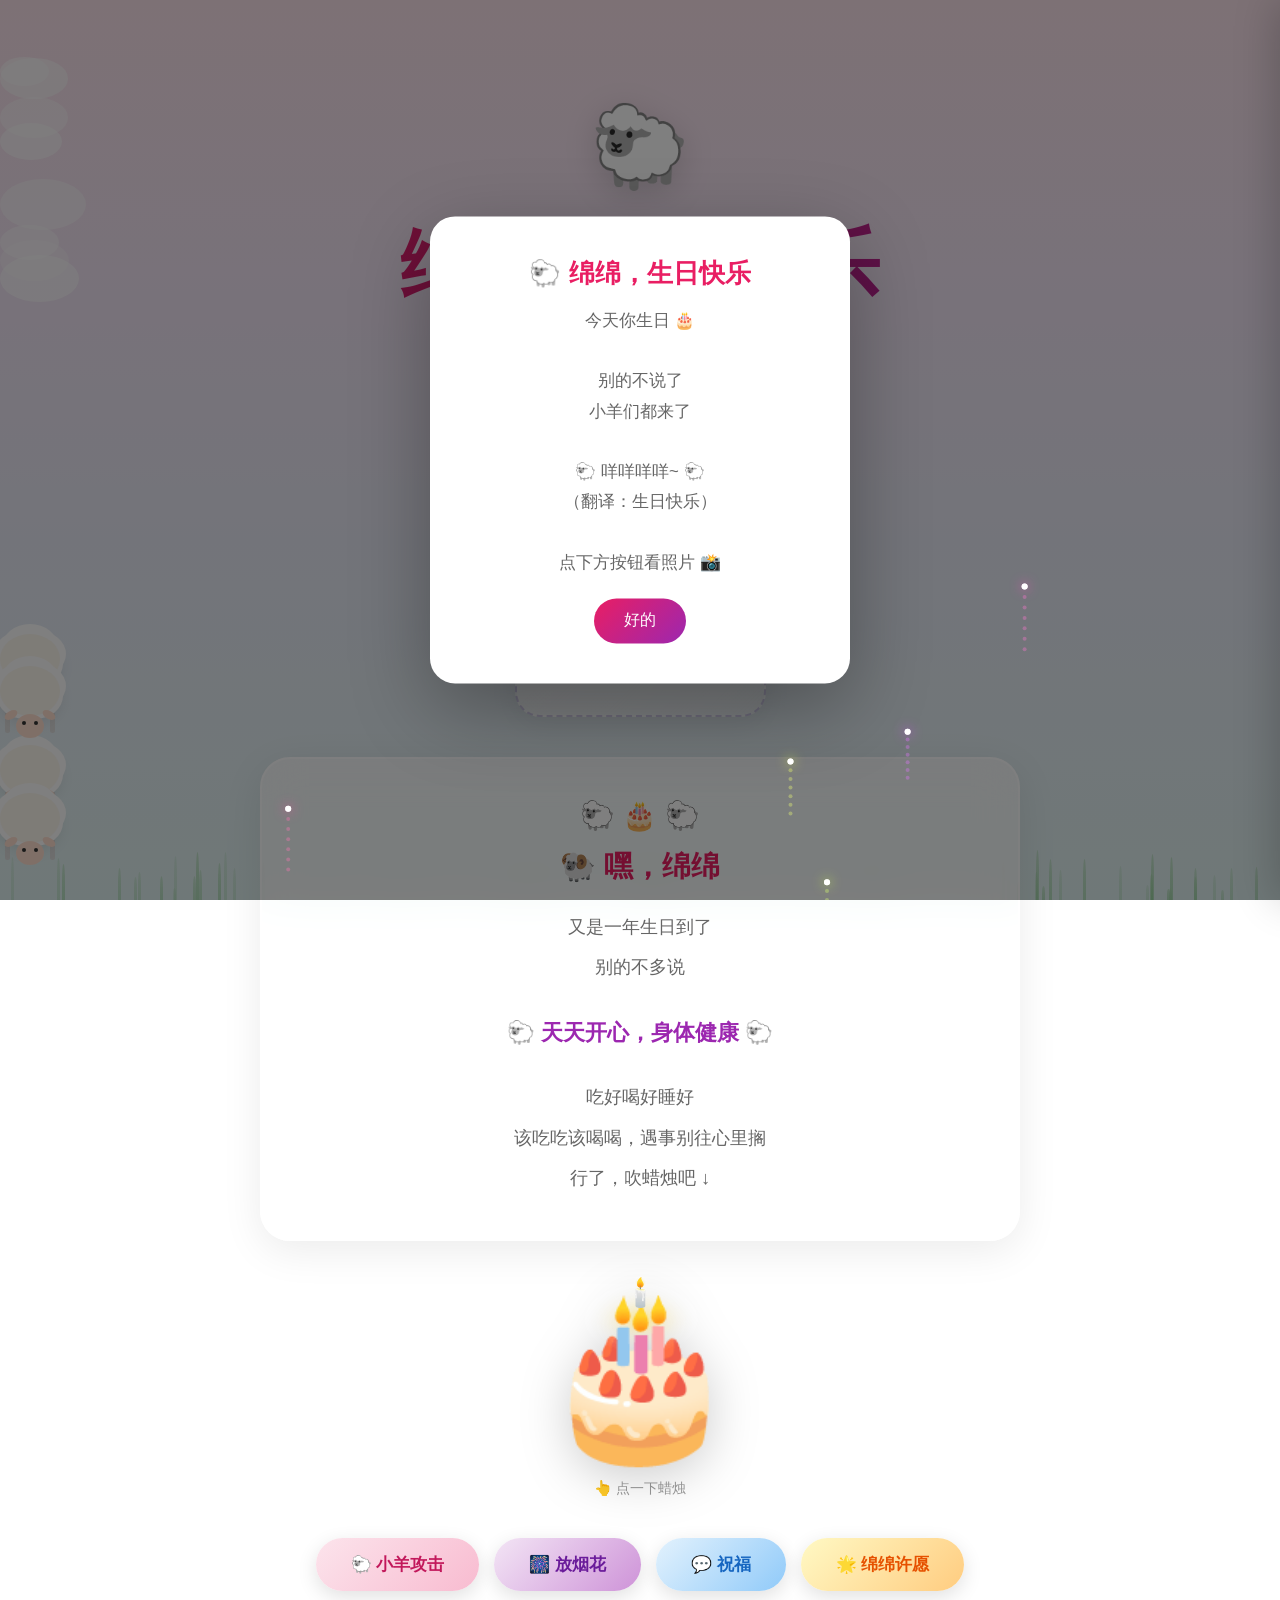
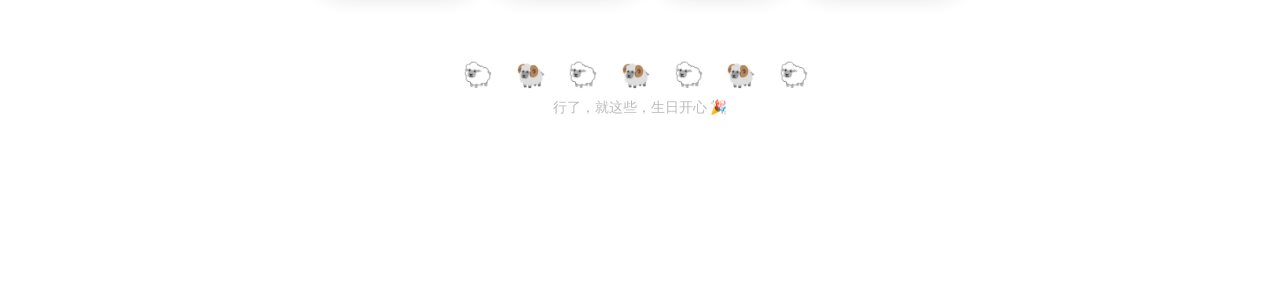
<file: index.html>
<!DOCTYPE html><html lang="zh-CN"><head><meta charset="UTF-8"><meta name="viewport" content="width=device-width,initial-scale=1.0"><title>🐑 绵绵，生日快乐！🎂</title>
<style>
:root{--sw:#fef9f0;--td:#5a4a6a}
*{margin:0;padding:0;box-sizing:border-box}
body{font-family:'PingFang SC','Microsoft YaHei',sans-serif;background:linear-gradient(180deg,#fce4ec 0%,#f3e5f5 30%,#e8eaf6 60%,#e0f2f1 100%);background-attachment:fixed;min-height:100vh;overflow-x:hidden;color:var(--td);cursor:default}
.cloud{position:fixed;background:white;border-radius:50%;opacity:.6;pointer-events:none;z-index:0;animation:cloudFloat linear infinite}
.cloud::before,.cloud::after{content:'';position:absolute;background:white;border-radius:50%}
@keyframes cloudFloat{0%{transform:translateX(-200px)}100%{transform:translateX(calc(100vw + 400px))}}
.grass-container{position:fixed;bottom:0;left:0;width:100%;height:120px;pointer-events:none;z-index:0;overflow:hidden}
.grass-blade{position:absolute;bottom:0;width:3px;background:linear-gradient(to top,#81c784,#a5d6a7);border-radius:50% 50% 0 0;animation:sway 3s ease-in-out infinite;transform-origin:bottom center}
@keyframes sway{0%,100%{transform:rotate(-5deg)}50%{transform:rotate(5deg)}}
.sheep{position:fixed;pointer-events:none;z-index:2;animation:sheepWalk 20s linear infinite}
.sheep-wool{width:60px;height:50px;background:var(--sw);border-radius:50%;position:relative;box-shadow:-8px -5px 0 -2px #fff,8px -5px 0 -2px #fff,0px -12px 0 -2px #fff,-5px 5px 0 -2px #fff,5px 5px 0 -2px #fff,0 8px 15px rgba(0,0,0,.1)}
.sheep-face{position:absolute;bottom:-5px;left:50%;transform:translateX(-50%);width:28px;height:24px;background:#ffe0d0;border-radius:50%;z-index:2}
.sheep-eye{position:absolute;width:4px;height:4px;background:#333;border-radius:50%;top:7px}
.sheep-eye.left{left:6px}.sheep-eye.right{right:6px}
.sheep-ear{position:absolute;width:14px;height:8px;background:#ffe0d0;border-radius:50%;top:-3px}
.sheep-ear.left{left:-12px;transform:rotate(-30deg)}.sheep-ear.right{right:-12px;transform:rotate(30deg)}
.sheep-legs{display:flex;justify-content:center;gap:10px;margin-top:-3px}
.sheep-leg{width:5px;height:20px;background:#ddd;border-radius:0 0 3px 3px;animation:legWalk 1s ease-in-out infinite}
.sheep-leg:nth-child(2),.sheep-leg:nth-child(4){animation-delay:.5s}
@keyframes legWalk{0%,100%{transform:rotate(0)}50%{transform:rotate(15deg)}}
@keyframes sheepWalk{0%{left:-100px}100%{left:calc(100vw + 100px)}}
.container{position:relative;z-index:10;max-width:800px;margin:0 auto;padding:40px 20px 140px}
.header{text-align:center;padding:60px 0 30px}
.header-sheep{font-size:80px;animation:sheepBounce 2s ease-in-out infinite;display:inline-block;filter:drop-shadow(0 8px 16px rgba(0,0,0,.15));cursor:pointer}
@keyframes sheepBounce{0%,100%{transform:translateY(0)scale(1)}50%{transform:translateY(-15px)scale(1.08)}}
.title{font-size:clamp(3rem,8vw,5rem);font-weight:900;background:linear-gradient(135deg,#e91e63,#9c27b0,#3f51b5,#00bcd4);background-size:400% 400%;-webkit-background-clip:text;-webkit-text-fill-color:transparent;background-clip:text;animation:gradientShift 4s ease infinite;margin:20px 0 10px}
@keyframes gradientShift{0%,100%{background-position:0% 50%}50%{background-position:100% 50%}}
.subtitle{font-size:1.4rem;color:#888;font-weight:300;letter-spacing:4px}
.zodiac-badge{display:inline-flex;align-items:center;gap:10px;background:white;border-radius:50px;padding:12px 28px;box-shadow:0 4px 20px rgba(0,0,0,.08);margin:20px 0;font-size:1.1rem;color:#888}
.zodiac-badge .sheep-icon{font-size:2rem;animation:sheepBounce 2s ease-in-out infinite}
.photo-entry{text-align:center;margin:30px 0}
.photo-btn-big{display:inline-flex;flex-direction:column;align-items:center;gap:12px;padding:30px 50px;background:linear-gradient(135deg,rgba(255,255,255,.8),rgba(255,255,255,.4));backdrop-filter:blur(15px);border:2px dashed rgba(161,140,209,.4);border-radius:25px;cursor:pointer;transition:all .3s cubic-bezier(.175,.885,.32,1.275);font-family:inherit;font-size:1rem;color:var(--td);box-shadow:0 8px 30px rgba(0,0,0,.06)}
.photo-btn-big:hover{transform:translateY(-4px);box-shadow:0 16px 45px rgba(0,0,0,.12);border-color:#a18cd1}
.photo-btn-icon{font-size:50px;animation:sheepBounce 2s ease-in-out infinite}
.photo-btn-text{font-size:1.3rem;font-weight:600}
.photo-btn-count{font-size:.85rem;color:#bbb}
.wish-card{background:rgba(255,255,255,.7);backdrop-filter:blur(20px);border-radius:30px;padding:40px 30px;text-align:center;margin:40px 0;box-shadow:0 10px 40px rgba(0,0,0,.08);border:2px solid rgba(255,255,255,.8);position:relative;overflow:hidden}
.wish-card>*{position:relative;z-index:1}
.wish-card .sheep-ears{font-size:28px;margin-bottom:15px}
.wish-card h2{font-size:1.8rem;color:#e91e63;margin-bottom:20px}
.wish-card p{font-size:1.15rem;line-height:2.2;color:#666}
.wish-card .highlight{font-size:1.4rem;font-weight:700;color:#9c27b0;display:block;margin:20px 0}
.btn-group{display:flex;gap:15px;flex-wrap:wrap;justify-content:center;margin:30px 0}
.btn{padding:15px 35px;border:none;border-radius:50px;font-size:1.05rem;font-weight:600;cursor:pointer;font-family:inherit;transition:all .3s cubic-bezier(.175,.885,.32,1.275);box-shadow:0 6px 20px rgba(0,0,0,.12)}
.btn-pink{background:linear-gradient(135deg,#fce4ec,#f8bbd0);color:#c2185b}
.btn-purple{background:linear-gradient(135deg,#f3e5f5,#ce93d8);color:#6a1b9a}
.btn-blue{background:linear-gradient(135deg,#e3f2fd,#90caf9);color:#1565c0}
.btn-gold{background:linear-gradient(135deg,#fff9c4,#ffcc80);color:#e65100}
.btn:hover{transform:translateY(-4px)scale(1.05);box-shadow:0 14px 35px rgba(0,0,0,.18)}
.btn:active{transform:translateY(0)scale(.97)}
.cake-container{text-align:center;margin:40px 0;position:relative}
.cake-emoji{font-size:clamp(100px,20vw,160px);cursor:pointer;transition:transform .3s ease;display:inline-block;filter:drop-shadow(0 10px 25px rgba(0,0,0,.2));animation:cakeWiggle 4s ease-in-out infinite}
.cake-emoji:hover{transform:scale(1.1)}
@keyframes cakeWiggle{0%,100%{transform:rotate(-2deg)}50%{transform:rotate(2deg)}}
.candle-flame{position:absolute;top:-5px;left:50%;transform:translateX(-50%);font-size:28px;animation:flicker .6s ease-in-out infinite alternate;pointer-events:none}
@keyframes flicker{0%{opacity:1;transform:translateX(-50%)scale(1)}100%{opacity:.6;transform:translateX(-50%)scale(1.3)}}
.blow-hint{color:#999;font-size:.9rem;margin-top:10px;animation:fadeInOut 2s ease-in-out infinite}
@keyframes fadeInOut{0%,100%{opacity:.4}50%{opacity:1}}
.sheep-wool-particle{position:fixed;pointer-events:none;z-index:50;font-size:20px;animation:woolFall linear forwards}
@keyframes woolFall{0%{transform:translateY(-20px)rotate(0deg)scale(1);opacity:1}100%{transform:translateY(100vh)rotate(720deg)scale(.3);opacity:0}}
.modal-overlay{position:fixed;top:0;left:0;width:100%;height:100%;background:rgba(0,0,0,.5);z-index:900;opacity:0;pointer-events:none;transition:opacity .3s ease}
.modal-overlay.active{opacity:1;pointer-events:all}
.modal{position:fixed;top:50%;left:50%;transform:translate(-50%,-50%)scale(.7);background:white;border-radius:25px;padding:40px;text-align:center;z-index:901;max-width:420px;width:90%;box-shadow:0 25px 80px rgba(0,0,0,.3);opacity:0;pointer-events:none;transition:all .4s cubic-bezier(.175,.885,.32,1.275)}
.modal.active{opacity:1;pointer-events:all;transform:translate(-50%,-50%)scale(1)}
.modal h3{font-size:1.6rem;margin-bottom:15px;color:#e91e63}
.modal p{color:#666;line-height:1.8;font-size:1.05rem;margin-bottom:20px}
.modal-close{padding:12px 30px;background:linear-gradient(135deg,#e91e63,#9c27b0);color:white;border:none;border-radius:25px;cursor:pointer;font-size:1rem;font-family:inherit;transition:transform .3s ease}
.modal-close:hover{transform:scale(1.05)}
.slideshow-overlay{position:fixed;top:0;left:0;width:100%;height:100%;background:#000;z-index:1000;opacity:0;pointer-events:none;transition:opacity .5s ease;display:flex;align-items:center;justify-content:center}
.slideshow-overlay.active{opacity:1;pointer-events:all}
.slideshow-img-container{position:relative;display:flex;align-items:center;justify-content:center;width:100%;height:100%}
.slideshow-img{max-width:90vw;max-height:85vh;border-radius:12px;box-shadow:0 20px 80px rgba(0,0,0,.6);opacity:0;transform:scale(.92);transition:opacity .6s ease,transform .6s cubic-bezier(.175,.885,.32,1.275);position:absolute}
.slideshow-img.active{opacity:1;transform:scale(1)}
.slideshow-img.slide-out-left{opacity:0;transform:translateX(-80px)scale(.9)}
.slideshow-img.slide-out-right{opacity:0;transform:translateX(80px)scale(.9)}
.slideshow-img.slide-in-from-right{animation:slideInFromRight .6s cubic-bezier(.175,.885,.32,1.275)forwards}
.slideshow-img.slide-in-from-left{animation:slideInFromLeft .6s cubic-bezier(.175,.885,.32,1.275)forwards}
@keyframes slideInFromRight{0%{opacity:0;transform:translateX(80px)scale(.9)}100%{opacity:1;transform:translateX(0)scale(1)}}
@keyframes slideInFromLeft{0%{opacity:0;transform:translateX(-80px)scale(.9)}100%{opacity:1;transform:translateX(0)scale(1)}}
.slideshow-close{position:absolute;top:20px;right:30px;font-size:40px;color:rgba(255,255,255,.7);cursor:pointer;z-index:1001;transition:all .3s ease;background:none;border:none}
.slideshow-close:hover{transform:scale(1.2)rotate(90deg);color:#fff}
.slideshow-nav{position:absolute;top:50%;transform:translateY(-50%);font-size:36px;color:rgba(255,255,255,.6);cursor:pointer;background:rgba(255,255,255,.08);border:2px solid rgba(255,255,255,.15);width:55px;height:55px;border-radius:50%;display:flex;align-items:center;justify-content:center;transition:all .3s ease;z-index:1001}
.slideshow-nav:hover{background:rgba(255,255,255,.2);color:#fff;border-color:rgba(255,255,255,.4)}
.slideshow-nav:active{transform:translateY(-50%)scale(.9)}
.slideshow-prev{left:25px}.slideshow-next{right:25px}
.slideshow-counter{position:absolute;bottom:30px;left:50%;transform:translateX(-50%);color:rgba(255,255,255,.5);font-size:.9rem;letter-spacing:2px}
.slideshow-hint{position:absolute;bottom:60px;left:50%;transform:translateX(-50%);color:rgba(255,255,255,.3);font-size:.8rem;pointer-events:none;transition:opacity 2s ease}
.slideshow-dots{position:absolute;bottom:70px;left:50%;transform:translateX(-50%);display:flex;gap:8px;z-index:1001}
.slideshow-dot{width:8px;height:8px;border-radius:50%;background:rgba(255,255,255,.3);border:none;cursor:pointer;transition:all .3s ease;padding:0}
.slideshow-dot.active{background:#fff;transform:scale(1.3)}
.wish-form-modal{position:fixed;top:50%;left:50%;transform:translate(-50%,-50%)scale(.7);background:white;border-radius:25px;padding:0;text-align:center;z-index:901;max-width:450px;width:90%;box-shadow:0 25px 80px rgba(0,0,0,.3);opacity:0;pointer-events:none;overflow:hidden;transition:all .4s cubic-bezier(.175,.885,.32,1.275)}
.wish-form-modal.active{opacity:1;pointer-events:all;transform:translate(-50%,-50%)scale(1)}
.wish-form-header{background:linear-gradient(135deg,#ff9a9e,#fad0c4,#a18cd1);padding:25px 20px 20px;color:white}
.wish-form-header h3{font-size:1.5rem;margin:0 0 5px}
.wish-form-header p{font-size:.9rem;opacity:.85;margin:0}
.wish-form-body{padding:25px}
.wish-form-body textarea{width:100%;height:120px;border:2px solid #eee;border-radius:15px;padding:15px;font-size:1.05rem;font-family:inherit;resize:none;outline:none;transition:border-color .3s ease;line-height:1.6}
.wish-form-body textarea:focus{border-color:#a18cd1}
.char-count{text-align:right;color:#ccc;font-size:.8rem;margin-top:5px}
.wish-form-actions{display:flex;gap:10px;padding:0 25px 25px;justify-content:center}
.wish-submit{padding:12px 35px;background:linear-gradient(135deg,#a18cd1,#fbc2eb);color:white;border:none;border-radius:25px;cursor:pointer;font-size:1rem;font-weight:600;font-family:inherit;transition:all .3s ease;box-shadow:0 4px 15px rgba(161,140,209,.3)}
.wish-submit:hover{transform:translateY(-2px);box-shadow:0 8px 25px rgba(161,140,209,.4)}
.wish-cancel{padding:12px 25px;background:#f5f5f5;color:#999;border:none;border-radius:25px;cursor:pointer;font-size:1rem;font-family:inherit;transition:all .3s ease}
.wish-cancel:hover{background:#eee}
.admin-panel{position:fixed;top:0;right:0;width:380px;max-width:90vw;height:100%;background:white;z-index:950;box-shadow:-5px 0 40px rgba(0,0,0,.2);transform:translateX(100%);transition:transform .4s cubic-bezier(.4,0,.2,1);overflow-y:auto;padding:30px 25px}
.admin-panel.active{transform:translateX(0)}
.admin-panel h3{font-size:1.4rem;margin-bottom:10px;color:#5a4a6a;display:flex;align-items:center;gap:8px}
.admin-hint{font-size:.85rem;color:#bbb;margin-bottom:20px}
.admin-close{position:absolute;top:15px;right:20px;font-size:24px;cursor:pointer;color:#ccc;transition:color .3s ease;background:none;border:none}
.admin-close:hover{color:#333}
.wish-item{background:#fafafa;border-radius:15px;padding:18px;margin-bottom:15px;border-left:4px solid #a18cd1;position:relative}
.wish-item .wish-text{font-size:1rem;color:#555;line-height:1.7;white-space:pre-wrap}
.wish-item .wish-time{font-size:.8rem;color:#bbb;margin-top:8px}
.wish-status{display:inline-block;padding:3px 10px;border-radius:10px;font-size:.75rem;margin-left:8px;font-weight:600}
.wish-status.pending{background:#fff3cd;color:#856404}
.wish-status.done{background:#d4edda;color:#155724}
.no-wishes{text-align:center;color:#ccc;padding:40px 0;font-size:.95rem}
.admin-panel-backdrop{position:fixed;top:0;left:0;width:100%;height:100%;background:rgba(0,0,0,.3);z-index:949;opacity:0;pointer-events:none;transition:opacity .3s ease}
.admin-panel-backdrop.active{opacity:1;pointer-events:all}
.admin-actions{display:flex;gap:8px;margin-top:12px}
.admin-btn{padding:6px 14px;border:none;border-radius:15px;font-size:.8rem;cursor:pointer;font-family:inherit;transition:all .3s ease}
.admin-btn-done{background:#d4edda;color:#155724}.admin-btn-done:hover{background:#c3e6cb}
.admin-btn-delete{background:#f8d7da;color:#721c24}.admin-btn-delete:hover{background:#f5c6cb}
.admin-btn-copy{background:#d4e8ff;color:#004085}.admin-btn-copy:hover{background:#c3d9ff}
.admin-refresh{display:flex;justify-content:space-between;align-items:center;margin-bottom:20px}
#fireworkCanvas{position:fixed;top:0;left:0;width:100vw;height:100vh;pointer-events:none;z-index:9999}
.footer{text-align:center;color:#bbb;font-size:.85rem;padding:40px 0}
.footer .sheep-row{font-size:24px;letter-spacing:8px;margin-bottom:10px;animation:sheepBounce 2s ease-in-out infinite;display:block}
@media(max-width:600px){.container{padding:20px 15px 120px}.btn{padding:12px 25px;font-size:.95rem}.photo-btn-big{padding:25px 35px}.slideshow-nav{width:40px;height:40px;font-size:24px}.slideshow-prev{left:10px}.slideshow-next{right:10px}}
</style></head><body>
<canvas id="fireworkCanvas"></canvas>
<div id="clouds"></div>
<div class="grass-container" id="grass"></div>
<div class="container">
<div class="header"><div class="header-sheep">🐑</div><h1 class="title">绵绵生日快乐</h1><p class="subtitle">又长大一岁了啊 🐑</p><div class="zodiac-badge"><span class="sheep-icon">🐏</span><span>属羊的绵绵</span><span class="sheep-icon">🐑</span></div></div>
<div class="photo-entry"><button class="photo-btn-big" onclick="openSlideshow(0)"><span class="photo-btn-icon">📸</span><span class="photo-btn-text">翻翻绵绵的照片</span><span class="photo-btn-count">共 14 张 → 点击查看</span></button></div>
<div class="wish-card"><div class="sheep-ears">🐑 🎂 🐑</div><h2>🐏 嘿，绵绵</h2><p>又是一年生日到了<br>别的不多说<br><span class="highlight">🐑 天天开心，身体健康 🐑</span>吃好喝好睡好<br>该吃吃该喝喝，遇事别往心里搁<br>行了，吹蜡烛吧 ↓</p></div>
<div class="cake-container"><div class="cake-emoji" id="cake" onclick="blowCandle()">🎂<span class="candle-flame" id="flame">🕯️</span></div><p class="blow-hint">👆 点一下蜡烛</p></div>
<div class="btn-group"><button class="btn btn-pink" onclick="showSheepSurprise()">🐑 小羊攻击</button><button class="btn btn-purple" onclick="spawnFireworks()">🎆 放烟花</button><button class="btn btn-blue" onclick="showBlessing()">💬 祝福</button><button class="btn btn-gold" onclick="makeWish()">🌟 绵绵许愿</button></div>
<div class="footer"><span class="sheep-row">🐑 🐏 🐑 🐏 🐑 🐏 🐑</span><p>行了，就这些，生日开心 🎉</p></div>
</div>
<div class="slideshow-overlay" id="slideshow"><button class="slideshow-close" onclick="closeSlideshow()">✕</button><div class="slideshow-dots" id="slideshowDots"></div><div class="slideshow-img-container" id="slideshowContainer"></div><button class="slideshow-nav slideshow-prev" onclick="slidePhoto(-1)">‹</button><button class="slideshow-nav slideshow-next" onclick="slidePhoto(1)">›</button><p class="slideshow-hint" id="slideshowHint">← → 切换照片</p><div class="slideshow-counter" id="slideshowCounter"></div></div>
<div class="modal-overlay" id="modalOverlay"></div><div class="modal" id="modal"><h3 id="modalTitle"></h3><p id="modalContent"></p><button class="modal-close" onclick="closeModal()">好的</button></div>
<div class="wish-form-modal" id="wishFormModal"><div class="wish-form-header"><h3>🌟 绵绵，许个愿呗</h3><p>写下来会更灵验</p></div><div class="wish-form-body"><textarea id="wishInput" placeholder="比如：想要一台新手机、想去旅行、想瘦十斤..." maxlength="200" oninput="updateCharCount()"></textarea><div class="char-count"><span id="charCount">0</span>/200</div></div><div class="wish-form-actions"><button class="wish-cancel" onclick="closeWishForm()">算了</button><button class="wish-submit" onclick="submitWish()">✨ 许愿</button></div></div>
<div class="admin-panel-backdrop" id="adminBackdrop" onclick="closeAdminPanel()"></div><div class="admin-panel" id="adminPanel"><button class="admin-close" onclick="closeAdminPanel()">✕</button><div class="admin-refresh"><h3>🔮 绵绵的愿望清单</h3><button class="admin-btn admin-btn-copy" onclick="copyAllWishes()">📋 复制全部</button></div><p class="admin-hint">点击 ✦ 密码面板 ✦ 可打开 | 状态保存在浏览器里</p><div id="adminWishList"></div></div>
<script>
const photoFiles=['0fa9f8efc45b1550636275f306632373.jpg','1e2401726ea49f90427c31088402749c.jpg','271910fbdfaa138bc779a3f1b4a3e242.jpg','2ad0cc046566538aff5d473ec41bbe94.jpg','5f3a88ae51b2546b05b9b885fe68afd1.jpg','6882f4fb48bde72f14fed56e310446a3.jpg','70c0b048cdf1dfdf1af4a32502e9ee1d.jpg','79074f101640ace44fb93876bf9c4083.jpg','8bf9f079ee7ddb2f56c8563171c12401.jpg','8f5d042d76107c4f5bc3d14c764dd1e0.jpg','aec51f3e87c2d173b4bcb255435dc751.jpg','c9248fec55cda60796ae9f3f84a5dc8f.jpg','c9ed9aab31aee38170774baec05d2f75.jpg','e12d46e56f1277501341294f516ec0a4.jpg'];
let ci=0,so=!1;
photoFiles.forEach(f=>{const i=new Image();i.src='photos/'+f});
function openSlideshow(i){ci=i;so=!0;document.getElementById('slideshow').classList.add('active');document.body.style.overflow='hidden';const c=document.getElementById('slideshowContainer');c.innerHTML='';const m=document.createElement('img');m.src='photos/'+photoFiles[ci];m.className='slideshow-img active';m.alt='照片 '+(ci+1);c.appendChild(m);renderDots();updateCounter();setTimeout(()=>{document.getElementById('slideshowHint').style.opacity='0'},4000)}
function closeSlideshow(){document.getElementById('slideshow').classList.remove('active');document.body.style.overflow='';so=!1;document.getElementById('slideshowHint').style.opacity='1'}
function slidePhoto(d){if(!so)return;ci=(ci+d+photoFiles.length)%photoFiles.length;const c=document.getElementById('slideshowContainer'),o=c.querySelector('img');if(o){o.classList.remove('active');o.classList.add(d>0?'slide-out-left':'slide-out-right');setTimeout(()=>{if(o.parentNode)o.remove()},600)}const n=document.createElement('img');n.src='photos/'+photoFiles[ci];n.className='slideshow-img';n.classList.add(d>0?'slide-in-from-right':'slide-in-from-left');c.appendChild(n);setTimeout(()=>{n.classList.remove('slide-in-from-right','slide-in-from-left');n.classList.add('active')},600);renderDots();updateCounter()}
function renderDots(){document.getElementById('slideshowDots').innerHTML=photoFiles.map((_,i)=>'<button class="slideshow-dot'+(i===ci?' active':'')+'" onclick="jumpToPhoto('+i+')"></button>').join('')}
function jumpToPhoto(i){document.getElementById('slideshowContainer').innerHTML='';ci=i;const m=document.createElement('img');m.src='photos/'+photoFiles[ci];m.className='slideshow-img active';container=m;document.getElementById('slideshowContainer').appendChild(m);renderDots();updateCounter()}
function updateCounter(){document.getElementById('slideshowCounter').textContent=(ci+1)+' / '+photoFiles.length}
document.addEventListener('keydown',e=>{if(!so)return;if(e.key==='Escape')closeSlideshow();if(e.key==='ArrowLeft')slidePhoto(-1);if(e.key==='ArrowRight')slidePhoto(1)});
let tx=0;document.getElementById('slideshow').addEventListener('touchstart',e=>{tx=e.touches[0].clientX});document.getElementById('slideshow').addEventListener('touchend',e=>{if(!so)return;const d=tx-e.changedTouches[0].clientX;if(Math.abs(d)>50)slidePhoto(d>0?1:-1)});
function showModal(t,c){document.getElementById('modalTitle').textContent=t;document.getElementById('modalContent').innerHTML=c;document.getElementById('modal').classList.add('active');document.getElementById('modalOverlay').classList.add('active')}
function closeModal(){document.getElementById('modal').classList.remove('active');document.getElementById('modalOverlay').classList.remove('active')}
document.getElementById('modalOverlay').onclick=closeModal;
function showSheepSurprise(){spawnSheepParty();showModal('🐑 羊来了！','咩咩咩！<br><br>小羊空降！<br>绵绵属羊果然名不虚传<br><br>行了行了<br>生日快乐就完事儿了 🐑')}
function showBlessing(){const b=['生日快乐绵绵 🎂<br>身体健康，滑雪滑得越来越好 ⛷️<br>一直上学不上班 ✨','新的一岁<br>身体健康最重要<br>滑雪技术更上一层楼 🏔️<br>继续当快乐的学生党','祝绵绵<br>吃好睡好身体好<br>滑雪摔不疼，考试全通过<br>永远不用感受上班的苦 😎','生日快乐！<br>身体健康排第一<br>雪道上越滑越帅 ⛷️<br>校园生活继续爽'];showModal('🎉 祝福',b[Math.floor(Math.random()*b.length)])}
function makeWish(){openWishForm()}
function openWishForm(){document.getElementById('wishInput').value='';document.getElementById('charCount').textContent='0';document.getElementById('wishFormModal').classList.add('active');document.getElementById('modalOverlay').classList.add('active');setTimeout(()=>document.getElementById('wishInput').focus(),400)}
function closeWishForm(){document.getElementById('wishFormModal').classList.remove('active');document.getElementById('modalOverlay').classList.remove('active')}
function updateCharCount(){document.getElementById('charCount').textContent=document.getElementById('wishInput').value.length}
function submitWish(){const t=document.getElementById('wishInput').value.trim();if(!t){document.getElementById('wishInput').focus();document.getElementById('wishInput').style.borderColor='#ff6b6b';setTimeout(()=>document.getElementById('wishInput').style.borderColor='#a18cd1',1500);return}const w=JSON.parse(localStorage.getItem('mianmian_wishes')||'[]');w.push({id:Date.now(),text:t,time:new Date().toLocaleString('zh-CN',{year:'numeric',month:'2-digit',day:'2-digit',hour:'2-digit',minute:'2-digit',second:'2-digit'}),status:'pending'});localStorage.setItem('mianmian_wishes',JSON.stringify(w));closeWishForm();document.getElementById('modalOverlay').classList.remove('active');spawnWoolConfetti();spawnFireworks();showModal('✨ 愿望已收到','已存档到愿望清单<br><br>放心吧<br>宇宙已经收到了你的信号 🌌')}
function openAdminPanel(){renderAdminWishes();document.getElementById('adminPanel').classList.add('active');document.getElementById('adminBackdrop').classList.add('active');document.body.style.overflow='hidden'}
function closeAdminPanel(){document.getElementById('adminPanel').classList.remove('active');document.getElementById('adminBackdrop').classList.remove('active');document.body.style.overflow=''}
function renderAdminWishes(){const w=JSON.parse(localStorage.getItem('mianmian_wishes')||'[]'),c=document.getElementById('adminWishList');if(w.length===0){c.innerHTML='<div class="no-wishes">🐑 还没有愿望<br>等她许愿吧~</div>';return}c.innerHTML=[...w].reverse().map(w=>'<div class="wish-item"><div class="wish-text">'+escapeHtml(w.text)+'</div><div class="wish-time">📅 '+w.time+'<span class="wish-status '+w.status+'">'+(w.status==='done'?'✅ 已实现':'⏳ 待实现')+'</span></div><div class="admin-actions"><button class="admin-btn admin-btn-done" onclick="toggleWishStatus('+w.id+')">'+(w.status==='done'?'↩ 标记未完成':'✅ 标记完成')+'</button><button class="admin-btn admin-btn-delete" onclick="deleteWish('+w.id+')">🗑 删除</button></div></div>').join('')}
function toggleWishStatus(id){const w=JSON.parse(localStorage.getItem('mianmian_wishes')||'[]'),f=w.find(w=>w.id===id);if(f)f.status=f.status==='done'?'pending':'done';localStorage.setItem('mianmian_wishes',JSON.stringify(w));renderAdminWishes()}
function deleteWish(id){if(!confirm('确定删除这个愿望？'))return;let w=JSON.parse(localStorage.getItem('mianmian_wishes')||'[]');w=w.filter(w=>w.id!==id);localStorage.setItem('mianmian_wishes',JSON.stringify(w));renderAdminWishes()}
function copyAllWishes(){const w=JSON.parse(localStorage.getItem('mianmian_wishes')||'[]');if(w.length===0){alert('还没有愿望');return}const t=[...w].map((w,i)=>(i+1)+'. ['+(w.status==='done'?'✅已实现':'⏳待实现')+'] '+w.text+' ('+w.time+')').join('\n');navigator.clipboard.writeText(t).then(()=>{alert('已复制 '+w.length+' 条愿望到剪贴板！')}).catch(()=>{const ta=document.createElement('textarea');ta.value=t;document.body.appendChild(ta);ta.select();document.execCommand('copy');document.body.removeChild(ta);alert('已复制！')})}
function escapeHtml(s){const d=document.createElement('div');d.textContent=s;return d.innerHTML}
let hc=0;document.querySelector('.header-sheep').addEventListener('click',()=>{hc++;if(hc>=5){hc=0;openAdminPanel()}clearTimeout(window._hct);window._hct=setTimeout(()=>{hc=0},3000)});if(window.location.hash==='#admin')setTimeout(openAdminPanel,1000);
let cl=!0;function blowCandle(){const f=document.getElementById('flame');if(cl){f.style.opacity='0';f.style.transition='opacity .5s ease';cl=!1;document.querySelector('.blow-hint').textContent='许愿成功 ✅';spawnWoolConfetti();setTimeout(()=>{document.querySelector('.blow-hint').textContent='👆 再点一下点燃'},3000)}else{f.style.opacity='1';cl=!0;document.querySelector('.blow-hint').textContent='👆 点一下蜡烛'}}
function spawnWoolConfetti(){const p=['🐑','🐏','☁️','🌸','✨','💫','🎀','⭐','🎉','🎊'];for(let i=0;i<60;i++)setTimeout(()=>{const e=document.createElement('span');e.className='sheep-wool-particle';e.textContent=p[Math.floor(Math.random()*p.length)];e.style.left=Math.random()*100+'%';e.style.top=-(Math.random()*40)+'px';e.style.animationDuration=(Math.random()*3+3)+'s';e.style.fontSize=(Math.random()*20+16)+'px';document.body.appendChild(e);e.addEventListener('animationend',()=>e.remove())},i*40)}
function spawnSheepParty(){const sc=document.createElement('div');sc.style.cssText='position:fixed;top:0;left:0;width:100%;height:100%;pointer-events:none;z-index:50;';document.body.appendChild(sc);for(let i=0;i<12;i++)setTimeout(()=>{const s=document.createElement('div');s.style.cssText='position:absolute;font-size:'+(Math.random()*30+30)+'px;left:'+Math.random()*90+'%;top:-60px;animation:sheepPartyFall '+(Math.random()*2+2)+'s ease-in forwards;';s.textContent=['🐑','🐏'][Math.floor(Math.random()*2)];sc.appendChild(s);s.addEventListener('animationend',()=>s.remove())},i*150);const st=document.createElement('style');st.textContent='@keyframes sheepPartyFall{0%{transform:translateY(0)rotate(0deg);opacity:1}100%{transform:translateY(105vh)rotate(360deg);opacity:0}}';document.head.appendChild(st);setTimeout(()=>{sc.remove();st.remove()},4000)}
</script>
<!--烟花靠后加载确保canvas ready-->
<script>
(function(){const cv=document.getElementById('fireworkCanvas'),cx=cv.getContext('2d');let w,h,fl=[],pl=[];function rz(){w=cv.width=innerWidth;h=cv.height=innerHeight}addEventListener('resize',rz);rz();function rd(a,b){return Math.random()*(b-a)+a}function mf(){const x=rd(.15*w,.85*w),ty=rd(.05*h,.35*h),hu=rd(0,360);let y=h;const s=rd(6,11),tr=[];return{update(){tr.push({x,y});if(tr.length>6)tr.shift();y-=s;if(y<=ty){for(let i=0,n=rd(40,80);i<n;i++){const a=rd(0,Math.PI*2),sp=rd(2,7);pl.push({x,y,vx:Math.cos(a)*sp,vy:Math.sin(a)*sp,life:1,decay:rd(.015,.03),hue:hu+rd(-25,25),size:rd(2,4)})}return!0}return!1},draw(){cx.globalAlpha=.4;tr.forEach(t=>{cx.beginPath();cx.arc(t.x,t.y,2,0,Math.PI*2);cx.fillStyle='hsl('+hu+',80%,70%)';cx.fill()});cx.globalAlpha=1;cx.beginPath();cx.arc(x,y,3,0,Math.PI*2);cx.fillStyle='#fff';cx.fill();cx.shadowColor='hsl('+hu+',100%,65%)';cx.shadowBlur=12;cx.fill();cx.shadowBlur=0;cx.globalAlpha=1}}}(function lp(){cx.clearRect(0,0,w,h);const nf=[];fl.forEach(f=>{if(!f.update())nf.push(f);f.draw()});fl=nf;const np=[];cx.save();pl.forEach(p=>{p.x+=p.vx;p.y+=p.vy;p.vy+=.03;p.vx*=.99;p.life-=p.decay;if(p.life>0){cx.globalAlpha=p.life;cx.beginPath();cx.arc(p.x,p.y,p.size,0,Math.PI*2);cx.fillStyle='hsl('+p.hue+',100%,60%)';cx.fill();np.push(p)}});cx.restore();pl=np;requestAnimationFrame(lp)})();window.spawnFireworks=function(){for(let i=0;i<10;i++)setTimeout(function(){fl.push(mf())},i*200)};setTimeout(function(){for(let i=0;i<10;i++)setTimeout(function(){fl.push(mf())},i*200)},800)})();
</script>
<script>function createClouds(){const c=document.getElementById('clouds');for(let i=0;i<8;i++){const d=document.createElement('div');d.className='cloud';const s=Math.random()*60+40;d.style.width=s+'px';d.style.height=s*.6+'px';d.style.top=Math.random()*30+5+'%';d.style.animationDuration=(Math.random()*30+30)+'s';d.style.animationDelay=-(Math.random()*30)+'s';d.style.opacity=Math.random()*.3+.3;c.appendChild(d)}}function createGrass(){const g=document.getElementById('grass');for(let i=0;i<80;i++){const b=document.createElement('div');b.className='grass-blade';b.style.left=Math.random()*100+'%';b.style.height=(Math.random()*40+10)+'px';b.style.animationDuration=(Math.random()*2+2)+'s';b.style.animationDelay=-(Math.random()*3)+'s';b.style.opacity=Math.random()*.3+.2;g.appendChild(b)}}function spawnWalkingSheep(){const s=document.createElement('div');s.className='sheep';s.style.top=Math.random()*20+70+'%';s.style.animationDuration=(Math.random()*15+20)+'s';s.style.animationDelay=-(Math.random()*20)+'s';s.innerHTML='<div class="sheep-body"><div class="sheep-wool"></div><div class="sheep-face"><div class="sheep-ear left"></div><div class="sheep-ear right"></div><div class="sheep-eye left"></div><div class="sheep-eye right"></div></div><div class="sheep-legs"><div class="sheep-leg"></div><div class="sheep-leg"></div><div class="sheep-leg"></div><div class="sheep-leg"></div></div></div>';document.body.appendChild(s)}createClouds();createGrass();for(let i=0;i<4;i++)spawnWalkingSheep();setTimeout(()=>{showModal('🐑 绵绵，生日快乐','今天你生日 🎂<br><br>别的不说了<br>小羊们都来了<br><br>🐑 咩咩咩咩~ 🐑<br>（翻译：生日快乐）<br><br>点下方按钮看照片 📸')},1500);</script>
</body></html>
</file>
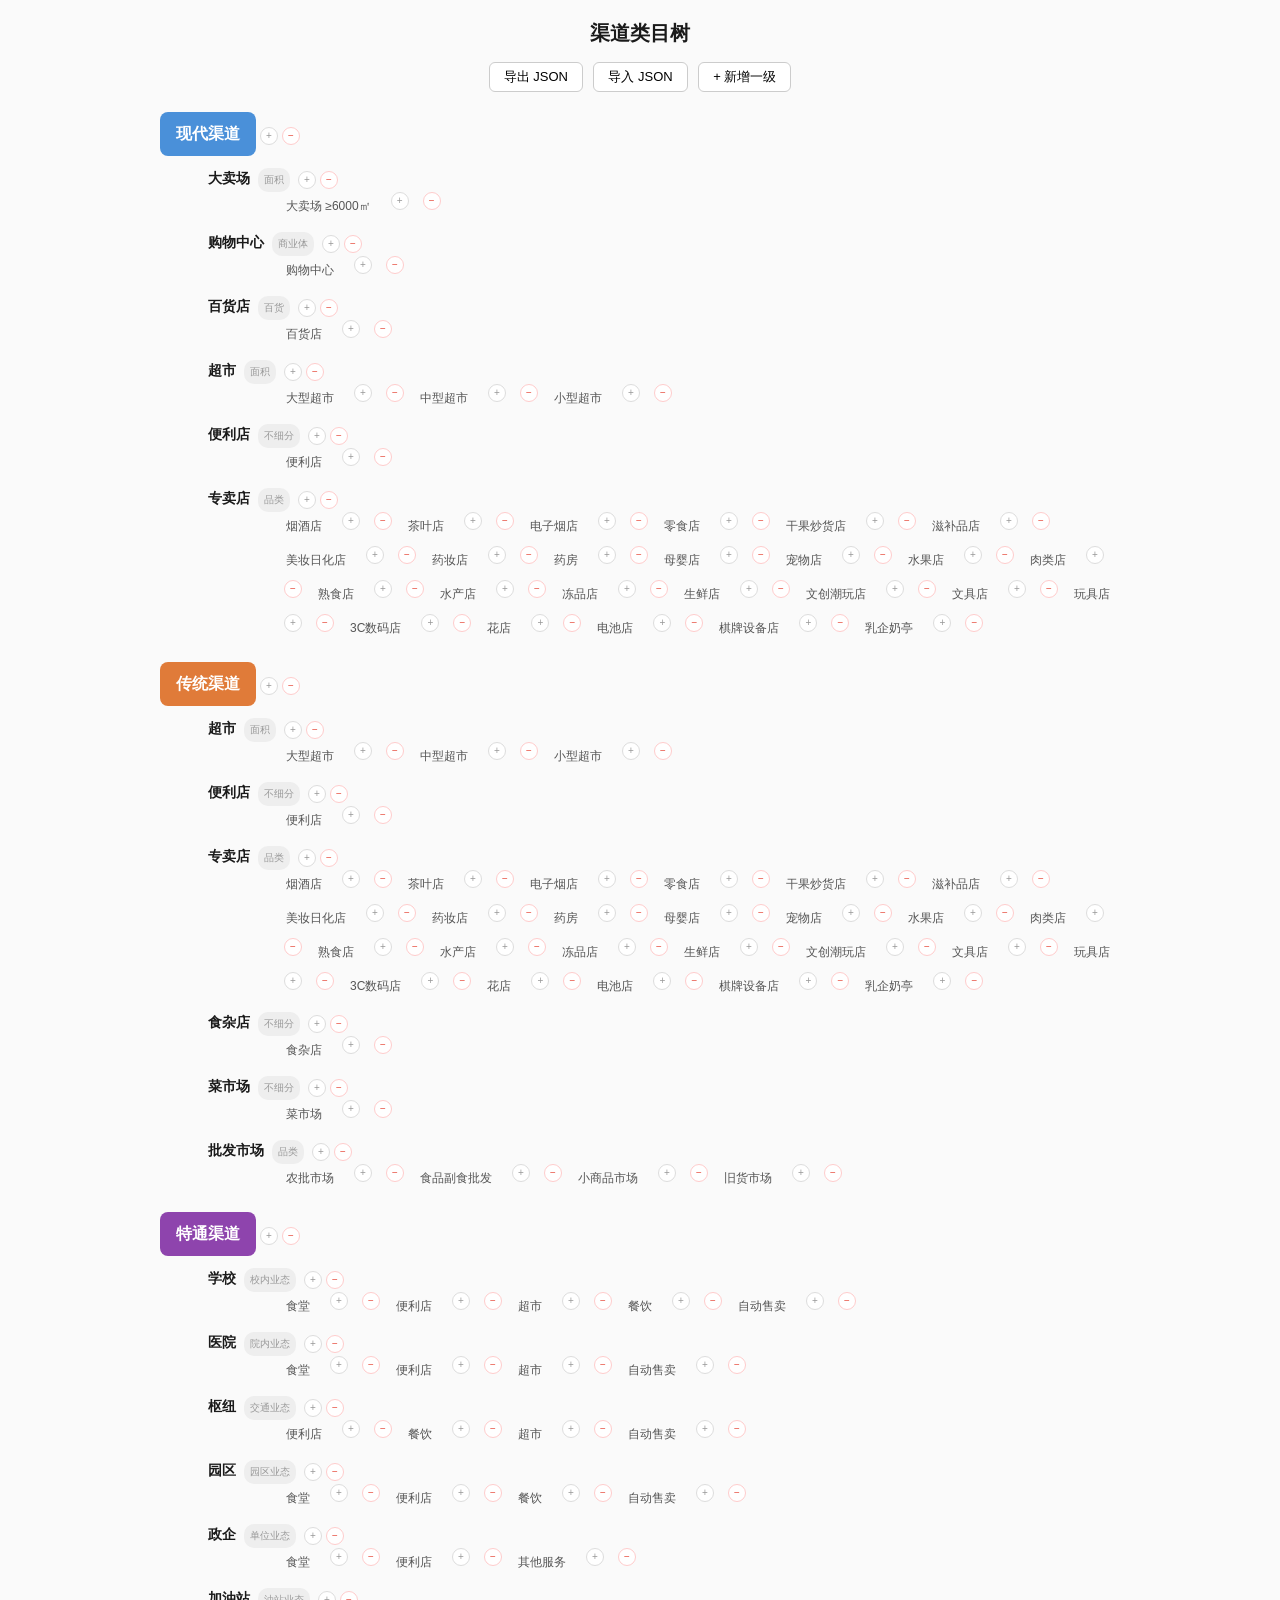
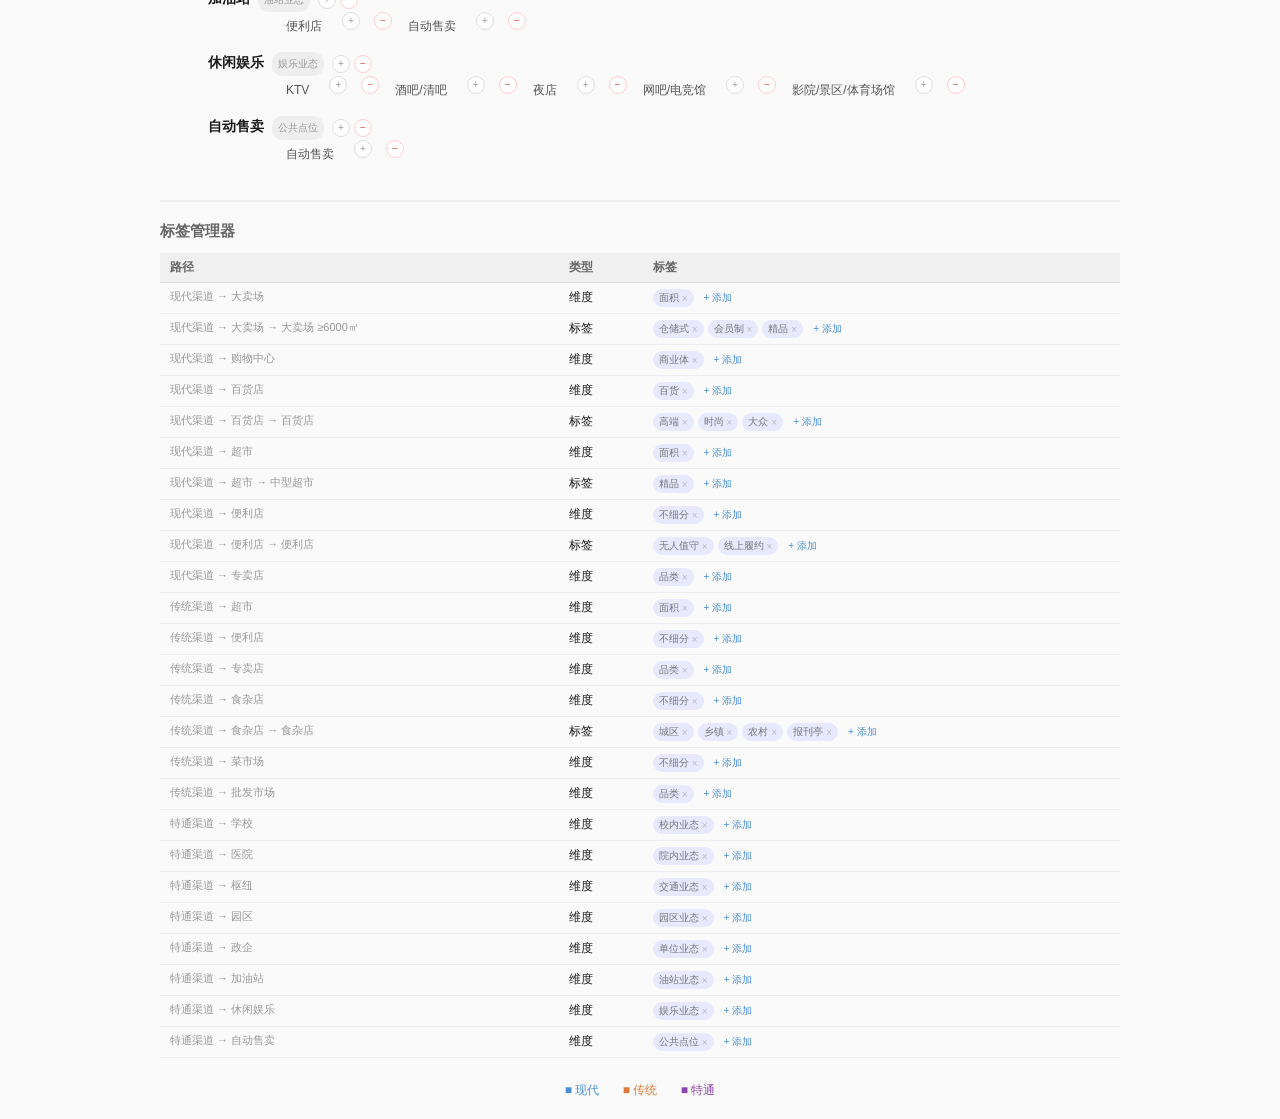
<file: channel_tree.html>
<!DOCTYPE html>
<html lang="zh-CN">
<head>
<meta charset="UTF-8">
<title>渠道类目树</title>
<style>
*{margin:0;padding:0;box-sizing:border-box}
body{font-family:-apple-system,BlinkMacSystemFont,sans-serif;background:#fafafa;color:#1a1a1a;padding:20px}
h1{text-align:center;font-size:20px;margin-bottom:15px}
.tb{text-align:center;margin-bottom:20px}
.tb button{padding:5px 14px;border:1px solid #ccc;border-radius:6px;background:#fff;cursor:pointer;font-size:13px;margin:0 3px}
.tb button:hover{background:#f0f0f0}

.tree{max-width:960px;margin:0 auto;font-size:13px;line-height:2}

.l1{margin:20px 0 0}
.l1t{display:inline-flex;align-items:center;gap:8px;padding:6px 16px;border-radius:8px;font-size:16px;font-weight:700;color:#fff;cursor:pointer}
.ml1{background:#4A90D9}
.tl1{background:#E07B39}
.sl1{background:#8E44AD}

.l2{margin:8px 0 0 40px}
.l2t{font-weight:600;font-size:14px;cursor:pointer;padding:2px 8px;border-radius:4px}
.l2t:hover{background:#eee}

.l3{margin-left:80px;display:flex;flex-wrap:wrap;gap:6px 10px}
.l3t{font-size:12px;color:#555;cursor:pointer;padding:2px 6px;border-radius:4px}
.l3t:hover{background:#e8e8e8}

.btn{display:inline-block;width:18px;height:18px;border-radius:50%;border:1px solid #ddd;background:#fff;cursor:pointer;font-size:10px;color:#999;text-align:center;line-height:16px;margin-left:4px;vertical-align:middle}
.btn:hover{background:#f0f0f0;color:#333}
.btn.del{color:#e74c3c;border-color:#fcc}

.ol{position:fixed;top:0;left:0;right:0;bottom:0;background:rgba(0,0,0,0.25);z-index:999;display:none;align-items:center;justify-content:center}
.ol>div{background:#fff;border-radius:10px;padding:22px;min-width:260px;box-shadow:0 8px 30px rgba(0,0,0,0.15)}
.ol input{width:100%;padding:8px 12px;border:1px solid #ddd;border-radius:6px;font-size:14px;outline:none;font-family:inherit}
.ol input:focus{border-color:#4A90D9}
.ol .bts{display:flex;gap:8px;margin-top:12px;justify-content:flex-end}
.ol button{padding:6px 14px;border-radius:6px;border:1px solid #ddd;background:#fff;cursor:pointer;font-size:13px}
.ol .ok{background:#4A90D9;color:#fff;border-color:#4A90D9}
.ol p{font-size:12px;color:#999;margin-bottom:6px}

/* Tags section */
.tags-section{max-width:960px;margin:32px auto 0;padding-top:20px;border-top:2px solid #eee}
.tags-section h3{font-size:15px;margin-bottom:12px;color:#666}
.tags-table{width:100%;border-collapse:collapse;font-size:12px}
.tags-table th{background:#f0f0f0;padding:6px 10px;text-align:left;font-weight:600;color:#666;border-bottom:1px solid #ddd}
.tags-table td{padding:6px 10px;border-bottom:1px solid #eee;vertical-align:top}
.tags-table .node-path{color:#999;font-size:11px}
.tag-group{display:flex;flex-wrap:wrap;gap:4px}
.tag-chip{display:inline-flex;align-items:center;gap:3px;padding:2px 6px;border-radius:10px;background:#e8e8ff;color:#777;font-size:10px;cursor:pointer}
.tag-chip:hover{background:#d8d8ff}
.tag-chip .tag-x{font-size:10px;color:#bbb;cursor:pointer}
.tag-chip .tag-x:hover{color:#e74c3c}
.tag-add{font-size:10px;color:#4A90D9;cursor:pointer;padding:2px 6px}
.tag-add:hover{text-decoration:underline}
.tag-dim{display:inline-flex;align-items:center;gap:3px;padding:2px 6px;border-radius:10px;background:#eee;color:#999;font-size:10px;cursor:pointer;margin-right:4px}
.tag-dim:hover{background:#ddd}

.leg{text-align:center;margin-top:24px;font-size:12px;color:#888}
.leg span{margin:0 10px}
</style>
</head>
<body>

<h1>渠道类目树</h1>
<div class="tb">
  <button onclick="exportJSON()">导出 JSON</button>
  <button onclick="importJSON()">导入 JSON</button>
  <button onclick="addL1()">+ 新增一级</button>
</div>

<div class="tree" id="tree"></div>

<div class="ol" id="ol" onclick="closeOL()">
  <div onclick="event.stopPropagation()">
    <p id="olp">编辑</p>
    <input id="oli">
    <div class="bts">
      <button class="ok" id="olok">保存</button>
      <button onclick="closeOL()">取消</button>
    </div>
  </div>
</div>

<div class="tags-section" id="tags"></div>

<div class="leg">
  <span style="color:#4A90D9">■ 现代</span>
  <span style="color:#E07B39">■ 传统</span>
  <span style="color:#8E44AD">■ 特通</span>
</div>

<script>
const DATA = [
{n:'现代渠道',c:'m',k:[
  {n:'大卖场',d:'面积',k:[{n:'大卖场 ≥6000㎡',t:['仓储式','会员制','精品']}]},
  {n:'购物中心',d:'商业体',k:[{n:'购物中心'}]},
  {n:'百货店',d:'百货',k:[{n:'百货店',t:['高端','时尚','大众']}]},
  {n:'超市',d:'面积',k:[{n:'大型超市'},{n:'中型超市',t:['精品']},{n:'小型超市'}]},
  {n:'便利店',d:'不细分',k:[{n:'便利店',t:['无人值守','线上履约']}]},
  {n:'专卖店',d:'品类',k:[{n:'烟酒店'},{n:'茶叶店'},{n:'电子烟店'},{n:'零食店'},{n:'干果炒货店'},{n:'滋补品店'},{n:'美妆日化店'},{n:'药妆店'},{n:'药房'},{n:'母婴店'},{n:'宠物店'},{n:'水果店'},{n:'肉类店'},{n:'熟食店'},{n:'水产店'},{n:'冻品店'},{n:'生鲜店'},{n:'文创潮玩店'},{n:'文具店'},{n:'玩具店'},{n:'3C数码店'},{n:'花店'},{n:'电池店'},{n:'棋牌设备店'},{n:'乳企奶亭'}]}
]},
{n:'传统渠道',c:'t',k:[
  {n:'超市',d:'面积',k:[{n:'大型超市'},{n:'中型超市'},{n:'小型超市'}]},
  {n:'便利店',d:'不细分',k:[{n:'便利店'}]},
  {n:'专卖店',d:'品类',k:[{n:'烟酒店'},{n:'茶叶店'},{n:'电子烟店'},{n:'零食店'},{n:'干果炒货店'},{n:'滋补品店'},{n:'美妆日化店'},{n:'药妆店'},{n:'药房'},{n:'母婴店'},{n:'宠物店'},{n:'水果店'},{n:'肉类店'},{n:'熟食店'},{n:'水产店'},{n:'冻品店'},{n:'生鲜店'},{n:'文创潮玩店'},{n:'文具店'},{n:'玩具店'},{n:'3C数码店'},{n:'花店'},{n:'电池店'},{n:'棋牌设备店'},{n:'乳企奶亭'}]},
  {n:'食杂店',d:'不细分',k:[{n:'食杂店',t:['城区','乡镇','农村','报刊亭']}]},
  {n:'菜市场',d:'不细分',k:[{n:'菜市场'}]},
  {n:'批发市场',d:'品类',k:[{n:'农批市场'},{n:'食品副食批发'},{n:'小商品市场'},{n:'旧货市场'}]}
]},
{n:'特通渠道',c:'s',k:[
  {n:'学校',d:'校内业态',k:[{n:'食堂'},{n:'便利店'},{n:'超市'},{n:'餐饮'},{n:'自动售卖'}]},
  {n:'医院',d:'院内业态',k:[{n:'食堂'},{n:'便利店'},{n:'超市'},{n:'自动售卖'}]},
  {n:'枢纽',d:'交通业态',k:[{n:'便利店'},{n:'餐饮'},{n:'超市'},{n:'自动售卖'}]},
  {n:'园区',d:'园区业态',k:[{n:'食堂'},{n:'便利店'},{n:'餐饮'},{n:'自动售卖'}]},
  {n:'政企',d:'单位业态',k:[{n:'食堂'},{n:'便利店'},{n:'其他服务'}]},
  {n:'加油站',d:'油站业态',k:[{n:'便利店'},{n:'自动售卖'}]},
  {n:'休闲娱乐',d:'娱乐业态',k:[{n:'KTV'},{n:'酒吧/清吧'},{n:'夜店'},{n:'网吧/电竞馆'},{n:'影院/景区/体育场馆'}]},
  {n:'自动售卖',d:'公共点位',k:[{n:'自动售卖'}]}
]}];

let ed={};

function bt(n,fn1,fn2){
  return '<span class="btn" onclick="event.stopPropagation();'+fn1+'">+</span>'
    +'<span class="btn del" onclick="event.stopPropagation();'+fn2+'">−</span>';
}

function renderL1(d,i){
  const c=d.c==='m'?'ml1':d.c==='t'?'tl1':'sl1';
  let h='<div class="l1">';
  h+='<span class="l1t '+c+'" ondblclick="editName('+i+')">'+d.n+'</span>';
  h+=bt(d,'addL2('+i+')','delL1('+i+')');
  d.k.forEach((l2,j)=>{
    h+='<div class="l2">';
    h+='<span class="l2t" ondblclick="editL2('+i+','+j+')">'+l2.n+'</span>';
    if(l2.d)h+='<span class="tag-dim" ondblclick="editDim('+i+','+j+')">'+l2.d+'</span>';
    h+=bt(l2,'addL3('+i+','+j+')','delL2('+i+','+j+')');
    if(l2.k&&l2.k.length){
      h+='<div class="l3">';
      l2.k.forEach((l3,k)=>{
        h+='<span class="l3t" ondblclick="editL3('+i+','+j+','+k+')">'+l3.n+'</span>';
        h+=bt(l3,'addSub('+i+','+j+','+k+')','delL3('+i+','+j+','+k+')');
      });
      h+='</div>';
    }
    h+='</div>';
  });
  h+='</div>';
  return h;
}

function build(){
  document.getElementById('tree').innerHTML=DATA.map((d,i)=>renderL1(d,i)).join('');
  buildTags();
}

function editName(i){ed={l1:i};open('编辑一级类目',DATA[i].n,(v)=>{DATA[i].n=v;build();});}
function editL2(i,j){ed={l1:i,l2:j};open('编辑二级类目',DATA[i].k[j].n,(v)=>{DATA[i].k[j].n=v;build();});}
function editL3(i,j,k){ed={l1:i,l2:j,l3:k};open('编辑三级类目',DATA[i].k[j].k[k].n,(v)=>{DATA[i].k[j].k[k].n=v;build();});}
function editDim(i,j){ed={l1:i,l2:j,dim:1};open('编辑维度',DATA[i].k[j].d||'',(v)=>{DATA[i].k[j].d=v||undefined;build();});}

function addL2(i){open('新二级类目','',(v)=>{if(!v)return;DATA[i].k.push({n:v,k:[]});build();});}
function addL3(i,j){open('新三级类目','',(v)=>{if(!v)return;if(!DATA[i].k[j].k)DATA[i].k[j].k=[];DATA[i].k[j].k.push({n:v});build();});}
function addSub(i,j,k){open('新子节点','',(v)=>{if(!v)return;if(!DATA[i].k[j].k[k].k)DATA[i].k[j].k[k].k=[];DATA[i].k[j].k[k].k.push({n:v});build();});}
function addL1(){open('新一级类目','',(v)=>{if(!v)return;DATA.push({n:v,c:'',k:[]});build();});}

function delL1(i){DATA.splice(i,1);build();}
function delL2(i,j){DATA[i].k.splice(j,1);build();}
function delL3(i,j,k){DATA[i].k[j].k.splice(k,1);build();}

function open(title,val,cb){
  document.getElementById('olp').textContent=title;
  document.getElementById('oli').value=val;
  document.getElementById('ol').style.display='flex';
  document.getElementById('oli').focus();
  ed.cb=cb;
}
document.getElementById('oli').onkeydown=function(e){
  if(e.key==='Enter')document.getElementById('olok').click();
  if(e.key==='Escape')closeOL();
};
document.getElementById('olok').onclick=function(){
  const v=document.getElementById('oli').value.trim();
  if(ed.cb)ed.cb(v);
  closeOL();
};
function closeOL(){document.getElementById('ol').style.display='none';ed={};}

// ---- Tags section ----
function buildTags(){
  const rows=[];
  function walk(l1,path){
    (l1.k||[]).forEach(l2=>{
      const p=path+' → '+l2.n;
      if(l2.d)rows.push({path:p,kind:'维度',tags:[l2.d]});
      (l2.k||[]).forEach(l3=>{
        const p3=p+' → '+l3.n;
        if(l3.t&&l3.t.length)rows.push({path:p3,kind:'标签',tags:l3.t});
      });
    });
  }
  DATA.forEach(d=>walk(d,d.n));
  if(!rows.length){document.getElementById('tags').innerHTML='';return;}

  let h='<h3>标签管理器</h3><table class="tags-table"><tr><th>路径</th><th>类型</th><th>标签</th></tr>';
  rows.forEach(r=>{
    h+='<tr><td class="node-path">'+r.path+'</td><td>'+r.kind+'</td><td><div class="tag-group">';
    r.tags.forEach(t=>{
      h+='<span class="tag-chip" onclick="editTagGlobal(\''+r.path+'\',\''+t+'\',\''+r.kind+'\')">'+t+'<span class="tag-x" onclick="event.stopPropagation();removeTagGlobal(\''+r.path+'\',\''+t+'\',\''+r.kind+'\')">×</span></span>';
    });
    h+='<span class="tag-add" onclick="addTagGlobal(\''+r.path+'\',\''+r.kind+'\')">+ 添加</span>';
    h+='</div></td></tr>';
  });
  h+='</table>';
  document.getElementById('tags').innerHTML=h;
}

function findNodeByPath(path){
  const parts=path.split(' → ');
  if(parts.length<2)return null;
  for(let d of DATA){
    if(d.n===parts[0]){
      if(parts.length===2)return d;
      for(let l2 of(d.k||[])){
        if(l2.n===parts[1]){
          if(parts.length===3)return l2;
          for(let l3 of(l2.k||[])){
            if(l3.n===parts[2])return l3;
          }
        }
      }
    }
  }
  return null;
}

function editTagGlobal(path,tag,kind){
  const n=findNodeByPath(path);if(!n)return;
  open('编辑标签',tag,(v)=>{
    if(!v)return;
    const idx=n.t.indexOf(tag);
    if(idx>=0)n.t[idx]=v;
    build();
  });
}
function removeTagGlobal(path,tag,kind){
  const n=findNodeByPath(path);if(!n||!n.t)return;
  const idx=n.t.indexOf(tag);
  if(idx>=0)n.t.splice(idx,1);
  build();
}
function addTagGlobal(path,kind){
  const n=findNodeByPath(path);if(!n)return;
  open('新标签','',(v)=>{
    if(!v)return;
    if(!n.t)n.t=[];
    n.t.push(v);
    build();
  });
}

function exportJSON(){
  const clean=n=>({n:n.n,...(n.d?{d:n.d}:{}),...(n.t&&n.t.length?{t:n.t}:{}),...(n.k&&n.k.length?{k:n.k.map(clean)}:{})});
  const json=JSON.stringify(DATA.map(clean),null,2);
  const b=new Blob([json],{type:'application/json'});const a=document.createElement('a');a.href=URL.createObjectURL(b);a.download='channel-tree.json';a.click();
}

function importJSON(){
  const inp=document.createElement('input');inp.type='file';inp.accept='.json';
  inp.onchange=function(){
    const f=inp.files[0];if(!f)return;
    const r=new FileReader();
    r.onload=function(e){
      try{
        const d=JSON.parse(e.target.result);
        if(!Array.isArray(d)){alert('格式错误：不是有效的类目树 JSON');return;}
        DATA.length=0;d.forEach(x=>DATA.push(x));build();
      }catch(err){alert('解析失败：'+err.message);}
    };
    r.readAsText(f);
  };
  inp.click();
}

build();
</script>
</body>
</html>
</file>
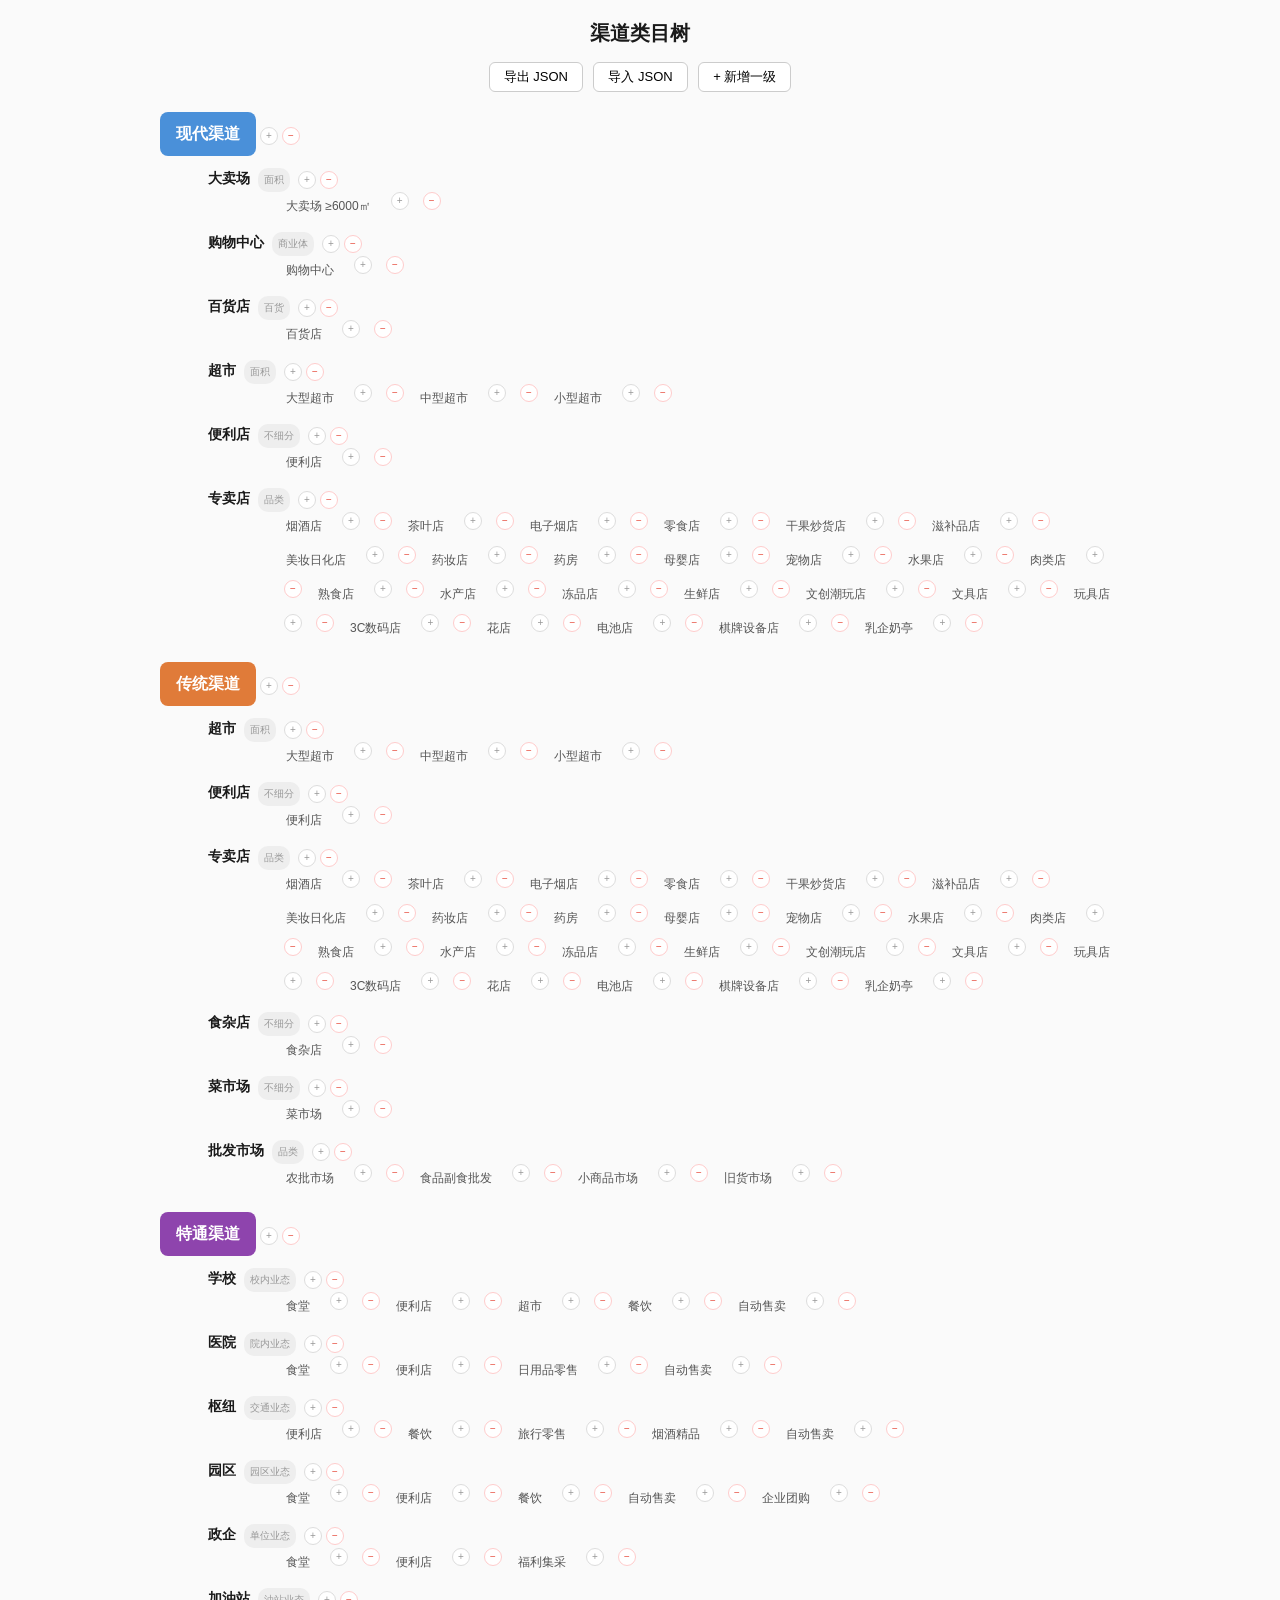
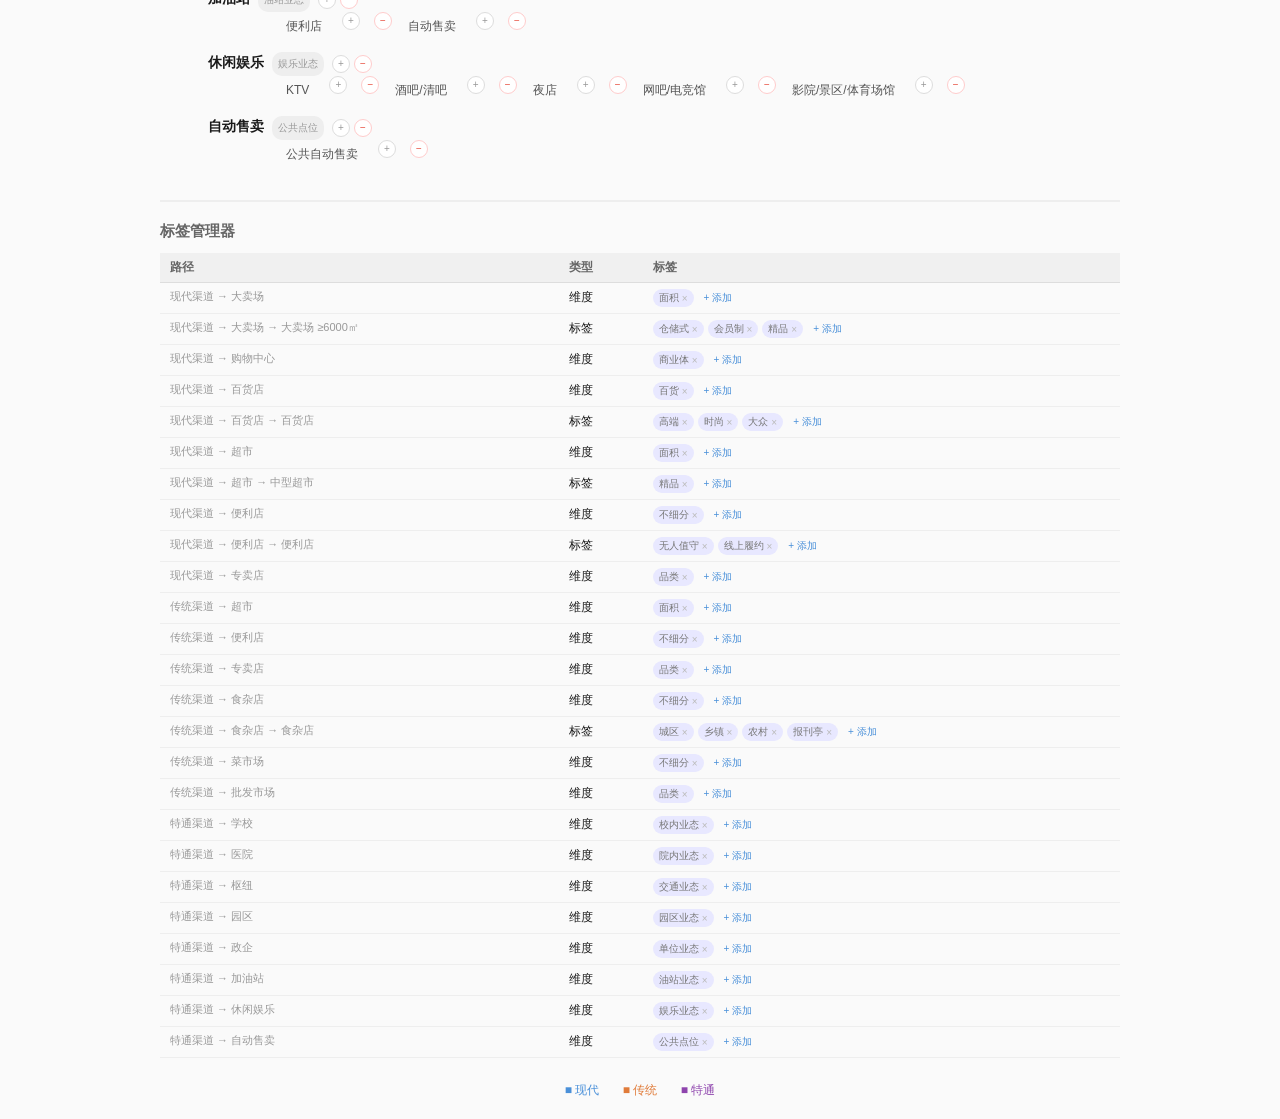
<file: docs/channel_tree.html>
<!DOCTYPE html>
<html lang="zh-CN">
<head>
<meta charset="UTF-8">
<title>渠道类目树</title>
<style>
*{margin:0;padding:0;box-sizing:border-box}
body{font-family:-apple-system,BlinkMacSystemFont,sans-serif;background:#fafafa;color:#1a1a1a;padding:20px}
h1{text-align:center;font-size:20px;margin-bottom:15px}
.tb{text-align:center;margin-bottom:20px}
.tb button{padding:5px 14px;border:1px solid #ccc;border-radius:6px;background:#fff;cursor:pointer;font-size:13px;margin:0 3px}
.tb button:hover{background:#f0f0f0}

.tree{max-width:960px;margin:0 auto;font-size:13px;line-height:2}

.l1{margin:20px 0 0}
.l1t{display:inline-flex;align-items:center;gap:8px;padding:6px 16px;border-radius:8px;font-size:16px;font-weight:700;color:#fff;cursor:pointer}
.ml1{background:#4A90D9}
.tl1{background:#E07B39}
.sl1{background:#8E44AD}

.l2{margin:8px 0 0 40px}
.l2t{font-weight:600;font-size:14px;cursor:pointer;padding:2px 8px;border-radius:4px}
.l2t:hover{background:#eee}

.l3{margin-left:80px;display:flex;flex-wrap:wrap;gap:6px 10px}
.l3t{font-size:12px;color:#555;cursor:pointer;padding:2px 6px;border-radius:4px}
.l3t:hover{background:#e8e8e8}

.btn{display:inline-block;width:18px;height:18px;border-radius:50%;border:1px solid #ddd;background:#fff;cursor:pointer;font-size:10px;color:#999;text-align:center;line-height:16px;margin-left:4px;vertical-align:middle}
.btn:hover{background:#f0f0f0;color:#333}
.btn.del{color:#e74c3c;border-color:#fcc}

.ol{position:fixed;top:0;left:0;right:0;bottom:0;background:rgba(0,0,0,0.25);z-index:999;display:none;align-items:center;justify-content:center}
.ol>div{background:#fff;border-radius:10px;padding:22px;min-width:260px;box-shadow:0 8px 30px rgba(0,0,0,0.15)}
.ol input{width:100%;padding:8px 12px;border:1px solid #ddd;border-radius:6px;font-size:14px;outline:none;font-family:inherit}
.ol input:focus{border-color:#4A90D9}
.ol .bts{display:flex;gap:8px;margin-top:12px;justify-content:flex-end}
.ol button{padding:6px 14px;border-radius:6px;border:1px solid #ddd;background:#fff;cursor:pointer;font-size:13px}
.ol .ok{background:#4A90D9;color:#fff;border-color:#4A90D9}
.ol p{font-size:12px;color:#999;margin-bottom:6px}

/* Tags section */
.tags-section{max-width:960px;margin:32px auto 0;padding-top:20px;border-top:2px solid #eee}
.tags-section h3{font-size:15px;margin-bottom:12px;color:#666}
.tags-table{width:100%;border-collapse:collapse;font-size:12px}
.tags-table th{background:#f0f0f0;padding:6px 10px;text-align:left;font-weight:600;color:#666;border-bottom:1px solid #ddd}
.tags-table td{padding:6px 10px;border-bottom:1px solid #eee;vertical-align:top}
.tags-table .node-path{color:#999;font-size:11px}
.tag-group{display:flex;flex-wrap:wrap;gap:4px}
.tag-chip{display:inline-flex;align-items:center;gap:3px;padding:2px 6px;border-radius:10px;background:#e8e8ff;color:#777;font-size:10px;cursor:pointer}
.tag-chip:hover{background:#d8d8ff}
.tag-chip .tag-x{font-size:10px;color:#bbb;cursor:pointer}
.tag-chip .tag-x:hover{color:#e74c3c}
.tag-add{font-size:10px;color:#4A90D9;cursor:pointer;padding:2px 6px}
.tag-add:hover{text-decoration:underline}
.tag-dim{display:inline-flex;align-items:center;gap:3px;padding:2px 6px;border-radius:10px;background:#eee;color:#999;font-size:10px;cursor:pointer;margin-right:4px}
.tag-dim:hover{background:#ddd}

.leg{text-align:center;margin-top:24px;font-size:12px;color:#888}
.leg span{margin:0 10px}
</style>
</head>
<body>

<h1>渠道类目树</h1>
<div class="tb">
  <button onclick="exportJSON()">导出 JSON</button>
  <button onclick="importJSON()">导入 JSON</button>
  <button onclick="addL1()">+ 新增一级</button>
</div>

<div class="tree" id="tree"></div>

<div class="ol" id="ol" onclick="closeOL()">
  <div onclick="event.stopPropagation()">
    <p id="olp">编辑</p>
    <input id="oli">
    <div class="bts">
      <button class="ok" id="olok">保存</button>
      <button onclick="closeOL()">取消</button>
    </div>
  </div>
</div>

<div class="tags-section" id="tags"></div>

<div class="leg">
  <span style="color:#4A90D9">■ 现代</span>
  <span style="color:#E07B39">■ 传统</span>
  <span style="color:#8E44AD">■ 特通</span>
</div>

<script>
const DATA = [
{n:'现代渠道',c:'m',k:[
  {n:'大卖场',d:'面积',k:[{n:'大卖场 ≥6000㎡',t:['仓储式','会员制','精品']}]},
  {n:'购物中心',d:'商业体',k:[{n:'购物中心'}]},
  {n:'百货店',d:'百货',k:[{n:'百货店',t:['高端','时尚','大众']}]},
  {n:'超市',d:'面积',k:[{n:'大型超市'},{n:'中型超市',t:['精品']},{n:'小型超市'}]},
  {n:'便利店',d:'不细分',k:[{n:'便利店',t:['无人值守','线上履约']}]},
  {n:'专卖店',d:'品类',k:[{n:'烟酒店'},{n:'茶叶店'},{n:'电子烟店'},{n:'零食店'},{n:'干果炒货店'},{n:'滋补品店'},{n:'美妆日化店'},{n:'药妆店'},{n:'药房'},{n:'母婴店'},{n:'宠物店'},{n:'水果店'},{n:'肉类店'},{n:'熟食店'},{n:'水产店'},{n:'冻品店'},{n:'生鲜店'},{n:'文创潮玩店'},{n:'文具店'},{n:'玩具店'},{n:'3C数码店'},{n:'花店'},{n:'电池店'},{n:'棋牌设备店'},{n:'乳企奶亭'}]}
]},
{n:'传统渠道',c:'t',k:[
  {n:'超市',d:'面积',k:[{n:'大型超市'},{n:'中型超市'},{n:'小型超市'}]},
  {n:'便利店',d:'不细分',k:[{n:'便利店'}]},
  {n:'专卖店',d:'品类',k:[{n:'烟酒店'},{n:'茶叶店'},{n:'电子烟店'},{n:'零食店'},{n:'干果炒货店'},{n:'滋补品店'},{n:'美妆日化店'},{n:'药妆店'},{n:'药房'},{n:'母婴店'},{n:'宠物店'},{n:'水果店'},{n:'肉类店'},{n:'熟食店'},{n:'水产店'},{n:'冻品店'},{n:'生鲜店'},{n:'文创潮玩店'},{n:'文具店'},{n:'玩具店'},{n:'3C数码店'},{n:'花店'},{n:'电池店'},{n:'棋牌设备店'},{n:'乳企奶亭'}]},
  {n:'食杂店',d:'不细分',k:[{n:'食杂店',t:['城区','乡镇','农村','报刊亭']}]},
  {n:'菜市场',d:'不细分',k:[{n:'菜市场'}]},
  {n:'批发市场',d:'品类',k:[{n:'农批市场'},{n:'食品副食批发'},{n:'小商品市场'},{n:'旧货市场'}]}
]},
{n:'特通渠道',c:'s',k:[
  {n:'学校',d:'校内业态',k:[{n:'食堂'},{n:'便利店'},{n:'超市'},{n:'餐饮'},{n:'自动售卖'}]},
  {n:'医院',d:'院内业态',k:[{n:'食堂'},{n:'便利店'},{n:'日用品零售'},{n:'自动售卖'}]},
  {n:'枢纽',d:'交通业态',k:[{n:'便利店'},{n:'餐饮'},{n:'旅行零售'},{n:'烟酒精品'},{n:'自动售卖'}]},
  {n:'园区',d:'园区业态',k:[{n:'食堂'},{n:'便利店'},{n:'餐饮'},{n:'自动售卖'},{n:'企业团购'}]},
  {n:'政企',d:'单位业态',k:[{n:'食堂'},{n:'便利店'},{n:'福利集采'}]},
  {n:'加油站',d:'油站业态',k:[{n:'便利店'},{n:'自动售卖'}]},
  {n:'休闲娱乐',d:'娱乐业态',k:[{n:'KTV'},{n:'酒吧/清吧'},{n:'夜店'},{n:'网吧/电竞馆'},{n:'影院/景区/体育场馆'}]},
  {n:'自动售卖',d:'公共点位',k:[{n:'公共自动售卖'}]}
]}];

let ed={};

function bt(n,fn1,fn2){
  return '<span class="btn" onclick="event.stopPropagation();'+fn1+'">+</span>'
    +'<span class="btn del" onclick="event.stopPropagation();'+fn2+'">−</span>';
}

function renderL1(d,i){
  const c=d.c==='m'?'ml1':d.c==='t'?'tl1':'sl1';
  let h='<div class="l1">';
  h+='<span class="l1t '+c+'" ondblclick="editName('+i+')">'+d.n+'</span>';
  h+=bt(d,'addL2('+i+')','delL1('+i+')');
  d.k.forEach((l2,j)=>{
    h+='<div class="l2">';
    h+='<span class="l2t" ondblclick="editL2('+i+','+j+')">'+l2.n+'</span>';
    if(l2.d)h+='<span class="tag-dim" ondblclick="editDim('+i+','+j+')">'+l2.d+'</span>';
    h+=bt(l2,'addL3('+i+','+j+')','delL2('+i+','+j+')');
    if(l2.k&&l2.k.length){
      h+='<div class="l3">';
      l2.k.forEach((l3,k)=>{
        h+='<span class="l3t" ondblclick="editL3('+i+','+j+','+k+')">'+l3.n+'</span>';
        h+=bt(l3,'addSub('+i+','+j+','+k+')','delL3('+i+','+j+','+k+')');
      });
      h+='</div>';
    }
    h+='</div>';
  });
  h+='</div>';
  return h;
}

function build(){
  document.getElementById('tree').innerHTML=DATA.map((d,i)=>renderL1(d,i)).join('');
  buildTags();
}

function editName(i){ed={l1:i};open('编辑一级类目',DATA[i].n,(v)=>{DATA[i].n=v;build();});}
function editL2(i,j){ed={l1:i,l2:j};open('编辑二级类目',DATA[i].k[j].n,(v)=>{DATA[i].k[j].n=v;build();});}
function editL3(i,j,k){ed={l1:i,l2:j,l3:k};open('编辑三级类目',DATA[i].k[j].k[k].n,(v)=>{DATA[i].k[j].k[k].n=v;build();});}
function editDim(i,j){ed={l1:i,l2:j,dim:1};open('编辑维度',DATA[i].k[j].d||'',(v)=>{DATA[i].k[j].d=v||undefined;build();});}

function addL2(i){open('新二级类目','',(v)=>{if(!v)return;DATA[i].k.push({n:v,k:[]});build();});}
function addL3(i,j){open('新三级类目','',(v)=>{if(!v)return;if(!DATA[i].k[j].k)DATA[i].k[j].k=[];DATA[i].k[j].k.push({n:v});build();});}
function addSub(i,j,k){open('新子节点','',(v)=>{if(!v)return;if(!DATA[i].k[j].k[k].k)DATA[i].k[j].k[k].k=[];DATA[i].k[j].k[k].k.push({n:v});build();});}
function addL1(){open('新一级类目','',(v)=>{if(!v)return;DATA.push({n:v,c:'',k:[]});build();});}

function delL1(i){DATA.splice(i,1);build();}
function delL2(i,j){DATA[i].k.splice(j,1);build();}
function delL3(i,j,k){DATA[i].k[j].k.splice(k,1);build();}

function open(title,val,cb){
  document.getElementById('olp').textContent=title;
  document.getElementById('oli').value=val;
  document.getElementById('ol').style.display='flex';
  document.getElementById('oli').focus();
  ed.cb=cb;
}
document.getElementById('oli').onkeydown=function(e){
  if(e.key==='Enter')document.getElementById('olok').click();
  if(e.key==='Escape')closeOL();
};
document.getElementById('olok').onclick=function(){
  const v=document.getElementById('oli').value.trim();
  if(ed.cb)ed.cb(v);
  closeOL();
};
function closeOL(){document.getElementById('ol').style.display='none';ed={};}

// ---- Tags section ----
function buildTags(){
  const rows=[];
  function walk(l1,path){
    (l1.k||[]).forEach(l2=>{
      const p=path+' → '+l2.n;
      if(l2.d)rows.push({path:p,kind:'维度',tags:[l2.d]});
      (l2.k||[]).forEach(l3=>{
        const p3=p+' → '+l3.n;
        if(l3.t&&l3.t.length)rows.push({path:p3,kind:'标签',tags:l3.t});
      });
    });
  }
  DATA.forEach(d=>walk(d,d.n));
  if(!rows.length){document.getElementById('tags').innerHTML='';return;}

  let h='<h3>标签管理器</h3><table class="tags-table"><tr><th>路径</th><th>类型</th><th>标签</th></tr>';
  rows.forEach(r=>{
    h+='<tr><td class="node-path">'+r.path+'</td><td>'+r.kind+'</td><td><div class="tag-group">';
    r.tags.forEach(t=>{
      h+='<span class="tag-chip" onclick="editTagGlobal(\''+r.path+'\',\''+t+'\',\''+r.kind+'\')">'+t+'<span class="tag-x" onclick="event.stopPropagation();removeTagGlobal(\''+r.path+'\',\''+t+'\',\''+r.kind+'\')">×</span></span>';
    });
    h+='<span class="tag-add" onclick="addTagGlobal(\''+r.path+'\',\''+r.kind+'\')">+ 添加</span>';
    h+='</div></td></tr>';
  });
  h+='</table>';
  document.getElementById('tags').innerHTML=h;
}

function findNodeByPath(path){
  const parts=path.split(' → ');
  if(parts.length<2)return null;
  for(let d of DATA){
    if(d.n===parts[0]){
      if(parts.length===2)return d;
      for(let l2 of(d.k||[])){
        if(l2.n===parts[1]){
          if(parts.length===3)return l2;
          for(let l3 of(l2.k||[])){
            if(l3.n===parts[2])return l3;
          }
        }
      }
    }
  }
  return null;
}

function editTagGlobal(path,tag,kind){
  const n=findNodeByPath(path);if(!n)return;
  open('编辑标签',tag,(v)=>{
    if(!v)return;
    const idx=n.t.indexOf(tag);
    if(idx>=0)n.t[idx]=v;
    build();
  });
}
function removeTagGlobal(path,tag,kind){
  const n=findNodeByPath(path);if(!n||!n.t)return;
  const idx=n.t.indexOf(tag);
  if(idx>=0)n.t.splice(idx,1);
  build();
}
function addTagGlobal(path,kind){
  const n=findNodeByPath(path);if(!n)return;
  open('新标签','',(v)=>{
    if(!v)return;
    if(!n.t)n.t=[];
    n.t.push(v);
    build();
  });
}

function exportJSON(){
  const clean=n=>({n:n.n,...(n.d?{d:n.d}:{}),...(n.t&&n.t.length?{t:n.t}:{}),...(n.k&&n.k.length?{k:n.k.map(clean)}:{})});
  const json=JSON.stringify(DATA.map(clean),null,2);
  const b=new Blob([json],{type:'application/json'});const a=document.createElement('a');a.href=URL.createObjectURL(b);a.download='channel-tree.json';a.click();
}

function importJSON(){
  const inp=document.createElement('input');inp.type='file';inp.accept='.json';
  inp.onchange=function(){
    const f=inp.files[0];if(!f)return;
    const r=new FileReader();
    r.onload=function(e){
      try{
        const d=JSON.parse(e.target.result);
        if(!Array.isArray(d)){alert('格式错误：不是有效的类目树 JSON');return;}
        DATA.length=0;d.forEach(x=>DATA.push(x));build();
      }catch(err){alert('解析失败：'+err.message);}
    };
    r.readAsText(f);
  };
  inp.click();
}

build();
</script>
</body>
</html>
</file>
